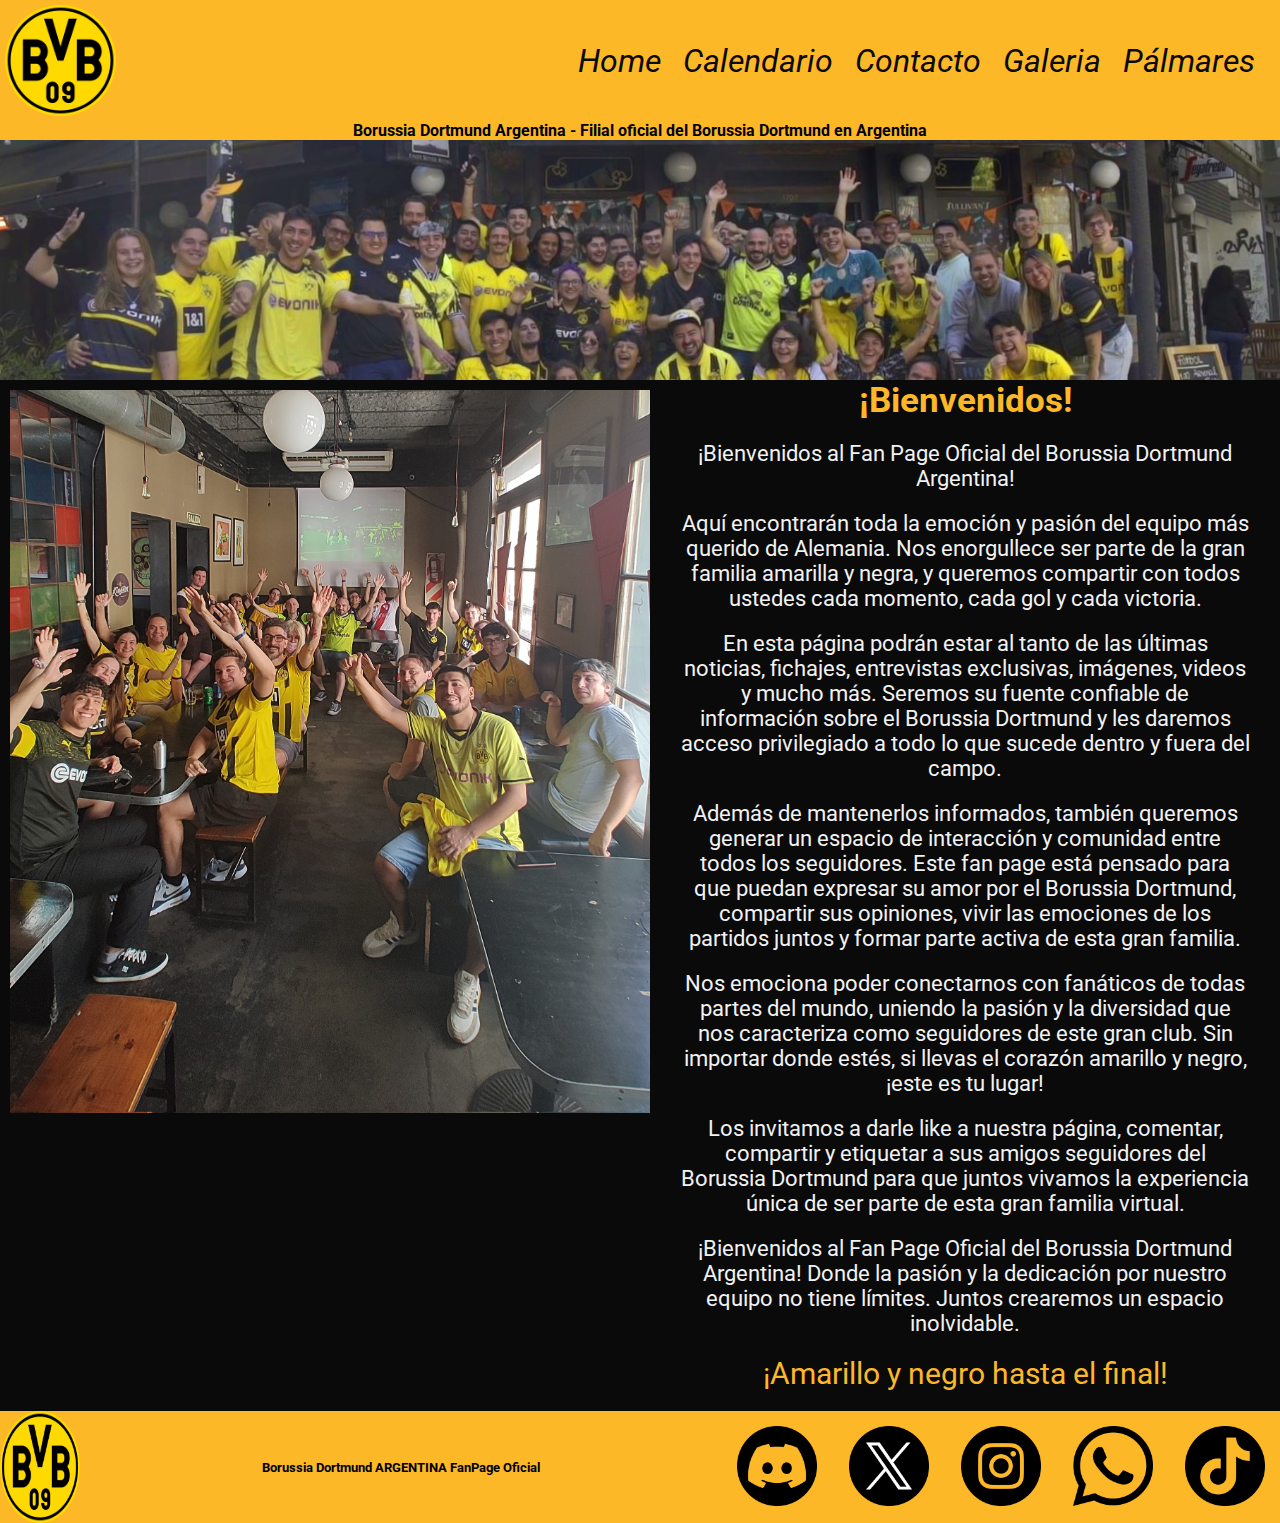
<file: index.html>
<!DOCTYPE html>
<html lang="en">
<head>
    <meta charset="UTF-8">
    <meta name="viewport" content="width=device-width, initial-scale=1.0">
    <meta name="description" content="Explora la pasión por el Borussia Dortmund en Argentina. Descubre el amor por el fútbol alemán y comparte tu entusiasmo con otros fans.
    ¡Vive la emoción del Borussia Dortmund en el corazón de Argentina!">
    <meta name="keywords" content="">
    <title> Home - BvB Argentina </title>
    <link href="https://cdn.jsdelivr.net/npm/bootstrap@5.3.2/dist/css/bootstrap.min.css" rel="stylesheet" integrity="sha384-T3c6CoIi6uLrA9TneNEoa7RxnatzjcDSCmG1MXxSR1GAsXEV/Dwwykc2MPK8M2HN" crossorigin="anonymous">
    <link rel="shortcut icon" href="./images/dortmund.arg.logo.jpg" type="image/x-icon">
    <link rel="stylesheet" href="./css/estilos.css">
</head>
<body>

  
    <header>
       <div class="header1">
        <!--logo-->
            <img src="./images/logo.png" alt="Dortmund Logo" class="box-model">

       <!-- menú de navegación-->
                <nav>
                    <li>
                        <ul> <a class="headerlink" href="./index.html"> Home</a></ul>
                        <ul> <a class="headerlink" href="./pages/calendario.html"> Calendario </a></ul>
                        <ul> <a class="headerlink" href="./pages/contacto.html"> Contacto </a></ul>
                        <ul> <a class="headerlink" href="./pages/galeria.html"> Galeria </a></ul>
                        <ul> <a class="headerlink" href="./pages/palmares.html"> Pálmares </a></ul>
                    </li>
                </nav>
        </div>
        <div class="header2">
            <p class="titulo2"> Borussia Dortmund Argentina - Filial oficial del Borussia Dortmund en Argentina </p>
        </div>
    </header>

    <!-- cuerpo principal-->
    <main> 
       <section class="banner">
            <!-- <h1>Borrusia Dortmund Argentina</h1>
            <h2> Filial oficial del Borussia Dortmund en Argentina </h2> -->
        
       </section>
            <div class="perfil">
                <section>
                    <h3> ¡Bienvenidos! </h3>

            <div class="bienvenida">
                
                <p>¡Bienvenidos al Fan Page Oficial del Borussia Dortmund Argentina! </p>

                <p>Aquí encontrarán toda la emoción y pasión del equipo más querido de Alemania. Nos enorgullece ser parte de la gran familia amarilla y negra, y queremos compartir con todos ustedes cada momento, cada gol y cada victoria.</p>

                <p>En esta página podrán estar al tanto de las últimas noticias, fichajes, entrevistas exclusivas, imágenes, videos y mucho más. Seremos su fuente confiable de información sobre el Borussia Dortmund y les daremos acceso privilegiado a todo lo que sucede dentro y fuera del campo.</p>

                <p>Además de mantenerlos informados, también queremos generar un espacio de interacción y comunidad entre todos los seguidores. Este fan page está pensado para que puedan expresar su amor por el Borussia Dortmund, compartir sus opiniones, vivir las emociones de los partidos juntos y formar parte activa de esta gran familia.</p>

                <p>Nos emociona poder conectarnos con fanáticos de todas partes del mundo, uniendo la pasión y la diversidad que nos caracteriza como seguidores de este gran club. Sin importar donde estés, si llevas el corazón amarillo y negro, ¡este es tu lugar!</p>

                <p>Los invitamos a darle like a nuestra página, comentar, compartir y etiquetar a sus amigos seguidores del Borussia Dortmund para que juntos vivamos la experiencia única de ser parte de esta gran familia virtual.</p>

                <p>¡Bienvenidos al Fan Page Oficial del Borussia Dortmund Argentina! Donde la pasión y la dedicación por nuestro equipo no tiene límites. Juntos crearemos un espacio inolvidable.</p>

                <p class="boru">¡Amarillo y negro hasta el final!</p>
               
            </div>
        </section>
        
        <section class="snosotros">
            <div class="nosotros">
                    <img src="./images/gente.jpg" alt="juntada dortmund">
            </div>
        </section>
    </div>
    </main>
        
    

    <!-- pie de página-->
    <footer> 
        <img class="footerlogo" src="./images/logo.png" alt="Dortmund  logo">
            <p class="copy"> <strong>Borussia Dortmund ARGENTINA FanPage Oficial</strong></p>
                 <div class="redess">
                    <a href="https://discord.com/invite/ZznSMdvS2J"> <img class="redes" src="./images/discord.png" alt="discord"></a>
                    <a href="https://twitter.com/BVBDortmund_Arg"> <img class="redes" src="./images/twitter.png" alt="twitter"></a>
                    <a href="https://www.instagram.com/dortmundargentina/"> <img class="redes" src="./images/instagram.png" alt=" instagram"></a>
                    <a href="https://web.whatsapp.com/"> <img class="redes" src="./images/whatsapp.png" alt="whatsapp"></a>
                    <a href="https://www.tiktok.com/@bvb?lang=es"> <img class="redes" src="./images/tiktok.png" alt="tiktok"></a>
                </div>
    </footer>
    <script src="https://cdn.jsdelivr.net/npm/bootstrap@5.3.2/dist/js/bootstrap.bundle.min.js" integrity="sha384-C6RzsynM9kWDrMNeT87bh95OGNyZPhcTNXj1NW7RuBCsyN/o0jlpcV8Qyq46cDfL" crossorigin="anonymous"></script>
</body>
</html>
</file>
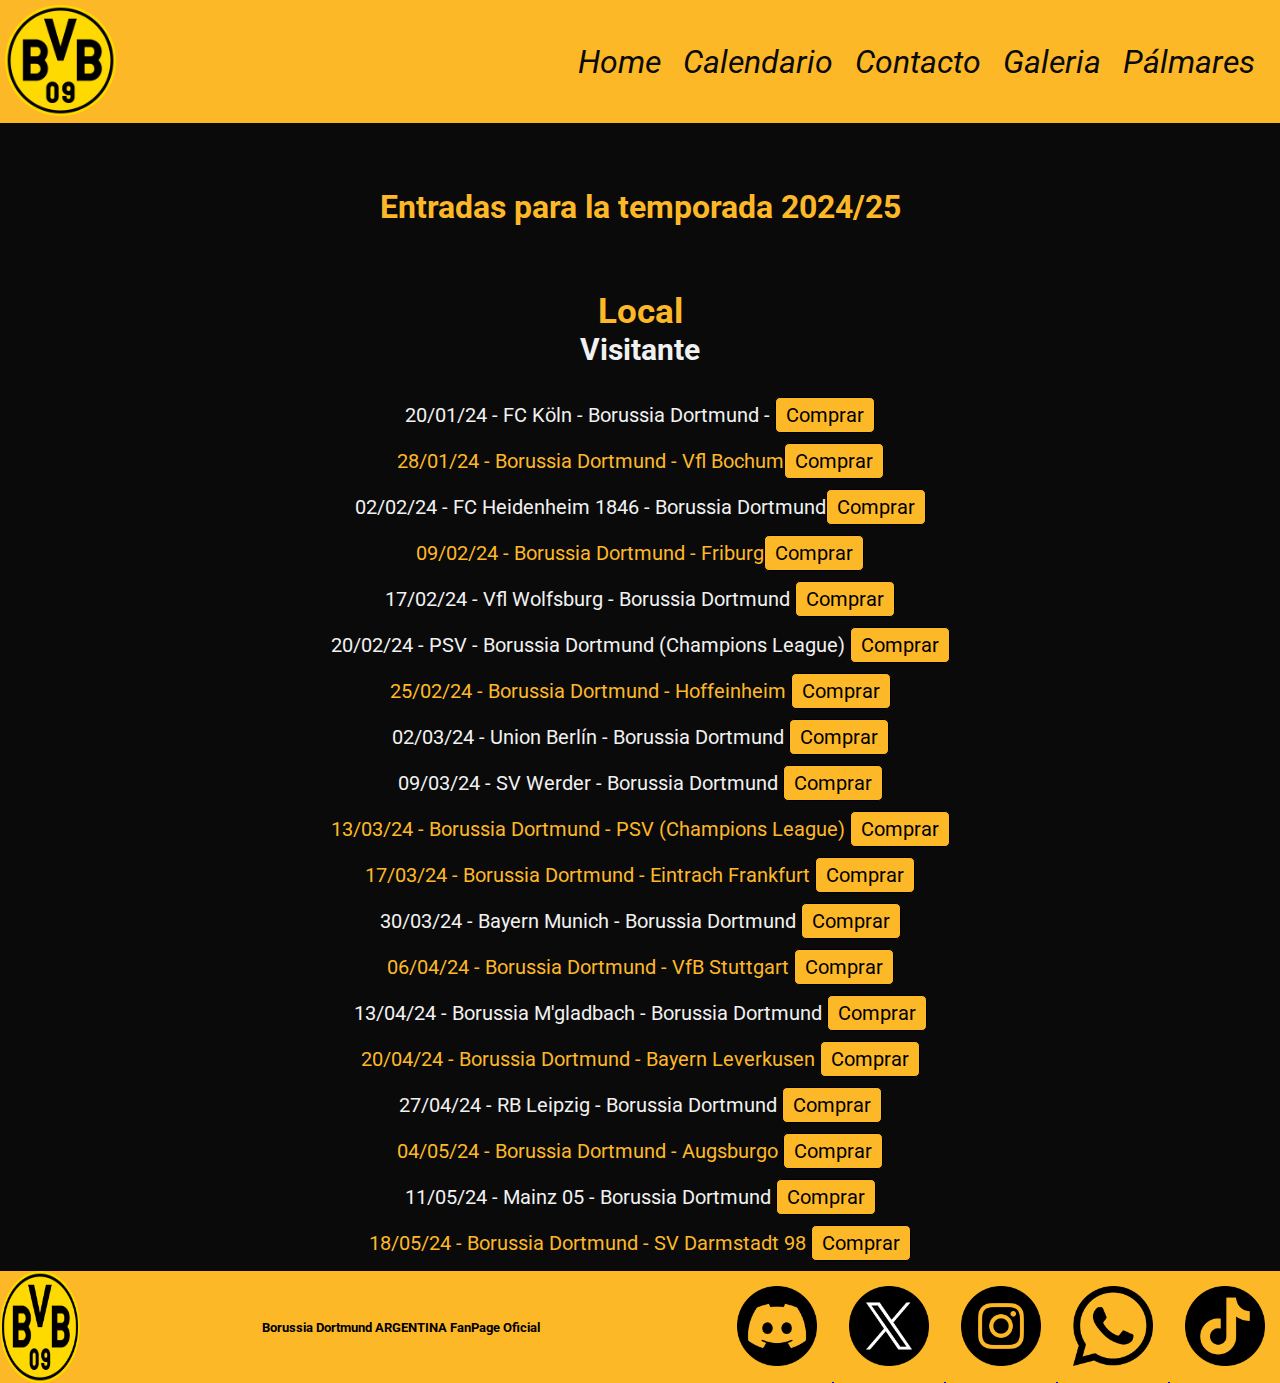
<file: pages/calendario.html>
<!DOCTYPE html>
<html lang="en">
<head>
    <meta charset="UTF-8">
    <meta name="viewport" content="width=s, initial-scale=1.0">
    <meta name="description" content="Entradas correspondientes a los partidos oficiales de la temporada 2023/24 del Borussia Dortmund.">
    <meta name="keywords" content="borussia, dortmund, argentina, alemania, entradas, partidos, clasicos, cancha, local, visitante">
    <title> Calendario - BvB Argentina </title>
    <link href="https://cdn.jsdelivr.net/npm/bootstrap@5.3.2/dist/css/bootstrap.min.css" rel="stylesheet" integrity="sha384-T3c6CoIi6uLrA9TneNEoa7RxnatzjcDSCmG1MXxSR1GAsXEV/Dwwykc2MPK8M2HN" crossorigin="anonymous">
    <link rel="shortcut icon" href="../images/dortmund.arg.logo.jpg" type="image/x-icon">
    <link rel="stylesheet" href="../css/estilos.css">
</head>
<body>
    <header>
        <div class="header1">
            <a href="../index.html"><img src="../images/logo.png" alt=""></a>
        <nav>
             <ul> <a class="headerlink" href="../index.html"> Home </a></ul>
             <ul> <a class="headerlink" href="./calendario.html"> Calendario </a></ul>
             <ul> <a class="headerlink" href="./contacto.html"> Contacto </a></ul>
             <ul> <a class="headerlink" href="./galeria.html"> Galeria </a></ul>
             <ul> <a class="headerlink" href="./palmares.html"> Pálmares </a></ul>
        </nav>
        </div>
    </header>
    <main>
        <section>
            <div>
                <h1 class="secun"> Entradas para la temporada 2024/25 </h1>
            </div>
            <div>
                <h3 class="local1"> Local</h3>
                <h3 class="visitante"> Visitante </h3>
            </div>
        </section>
        
        <div>
            <ul class="entradas">
            <!-- Lista de 10 elementos con el botón "Comprar" -->
                <li>20/01/24 - FC Köln - Borussia Dortmund - <div><a href="#"> Comprar</a></div></li>
                <li class="locales">28/01/24 - Borussia Dortmund - Vfl Bochum<div><a href="#"> Comprar</a></div></li>
                <li>02/02/24 - FC Heidenheim 1846 - Borussia Dortmund<div><a href="#"> Comprar</a></div></li>
                <li class="locales">09/02/24 - Borussia Dortmund - Friburg<div><a href="#"> Comprar</a></div></li>
                <li>17/02/24 - Vfl Wolfsburg - Borussia Dortmund <div><a href="#"> Comprar</a></div></li>
                <li>20/02/24 - PSV - Borussia Dortmund (Champions League) <div><a href="#"> Comprar</a></div></li>
                <li class="locales">25/02/24 - Borussia Dortmund - Hoffeinheim <div><a href="#"> Comprar</a></div></li>
                <li>02/03/24 - Union Berlín - Borussia Dortmund <div><a href="#"> Comprar</a></div></li>
                <li>09/03/24 - SV Werder - Borussia Dortmund <div><a href="#"> Comprar</a></div></li>
                <li class="locales">13/03/24 - Borussia Dortmund - PSV (Champions League) <div><a href="#"> Comprar</a></div></li>
                <li class="locales">17/03/24 - Borussia Dortmund - Eintrach Frankfurt <div><a href="#"> Comprar</a></div></li>
                <li>30/03/24 - Bayern Munich - Borussia Dortmund <div><a href="#"> Comprar</a></div></li>
                <li class="locales">06/04/24 - Borussia Dortmund - VfB Stuttgart <div><a href="#"> Comprar</a></div></li>
                <li>13/04/24 - Borussia M'gladbach - Borussia Dortmund <div><a href="#"> Comprar</a></div></li>
                <li class="locales">20/04/24 - Borussia Dortmund - Bayern Leverkusen <div><a href="#"> Comprar</a></div></li>   
                <li>27/04/24 - RB Leipzig - Borussia Dortmund <div><a href="#"> Comprar </a></div></li>
                <li class="locales">04/05/24 - Borussia Dortmund - Augsburgo <div><a href="#"> Comprar </a></div></li>
                <li>11/05/24 - Mainz 05 - Borussia Dortmund <div><a href="#"> Comprar </a></div></li>
                <li class="locales">18/05/24 - Borussia Dortmund - SV Darmstadt 98 <div><a href="#"> Comprar </a></div></li>
            
            
            </ul>
        </div>
    </main>
    <footer>
            <img class="footerlogo" src="../images/logo.png" alt="dortmund logo">
                <p class="copy"> <strong>Borussia Dortmund ARGENTINA FanPage Oficial</strong> </p>
                    <div class="redess">
                        <a href="https://discord.com/invite/ZznSMdvS2J"><img class="redes" src="../images/discord.png" alt="discord"> </a>
                        <a href="https://twitter.com/BVBDortmund_Arg"><img class="redes" src="../images/twitter.png" alt="twitter"> </a>
                        <a href="https://www.instagram.com/dortmundargentina/"><img class="redes" src="../images/instagram.png" alt="instagram"> </a>
                        <a href="https://web.whatsapp.com/"><img class="redes" src="../images/whatsapp.png" alt="whatsapp"> </a>
                        <a href="https://www.tiktok.com/@bvb?lang=es"><img class="redes" src="../images/tiktok.png" alt="tiktok"> </a>
                    </div>
        </footer>
    <script src="https://cdn.jsdelivr.net/npm/bootstrap@5.3.2/dist/js/bootstrap.bundle.min.js" integrity="sha384-C6RzsynM9kWDrMNeT87bh95OGNyZPhcTNXj1NW7RuBCsyN/o0jlpcV8Qyq46cDfL" crossorigin="anonymous"></script>
</body>
</html>
</file>
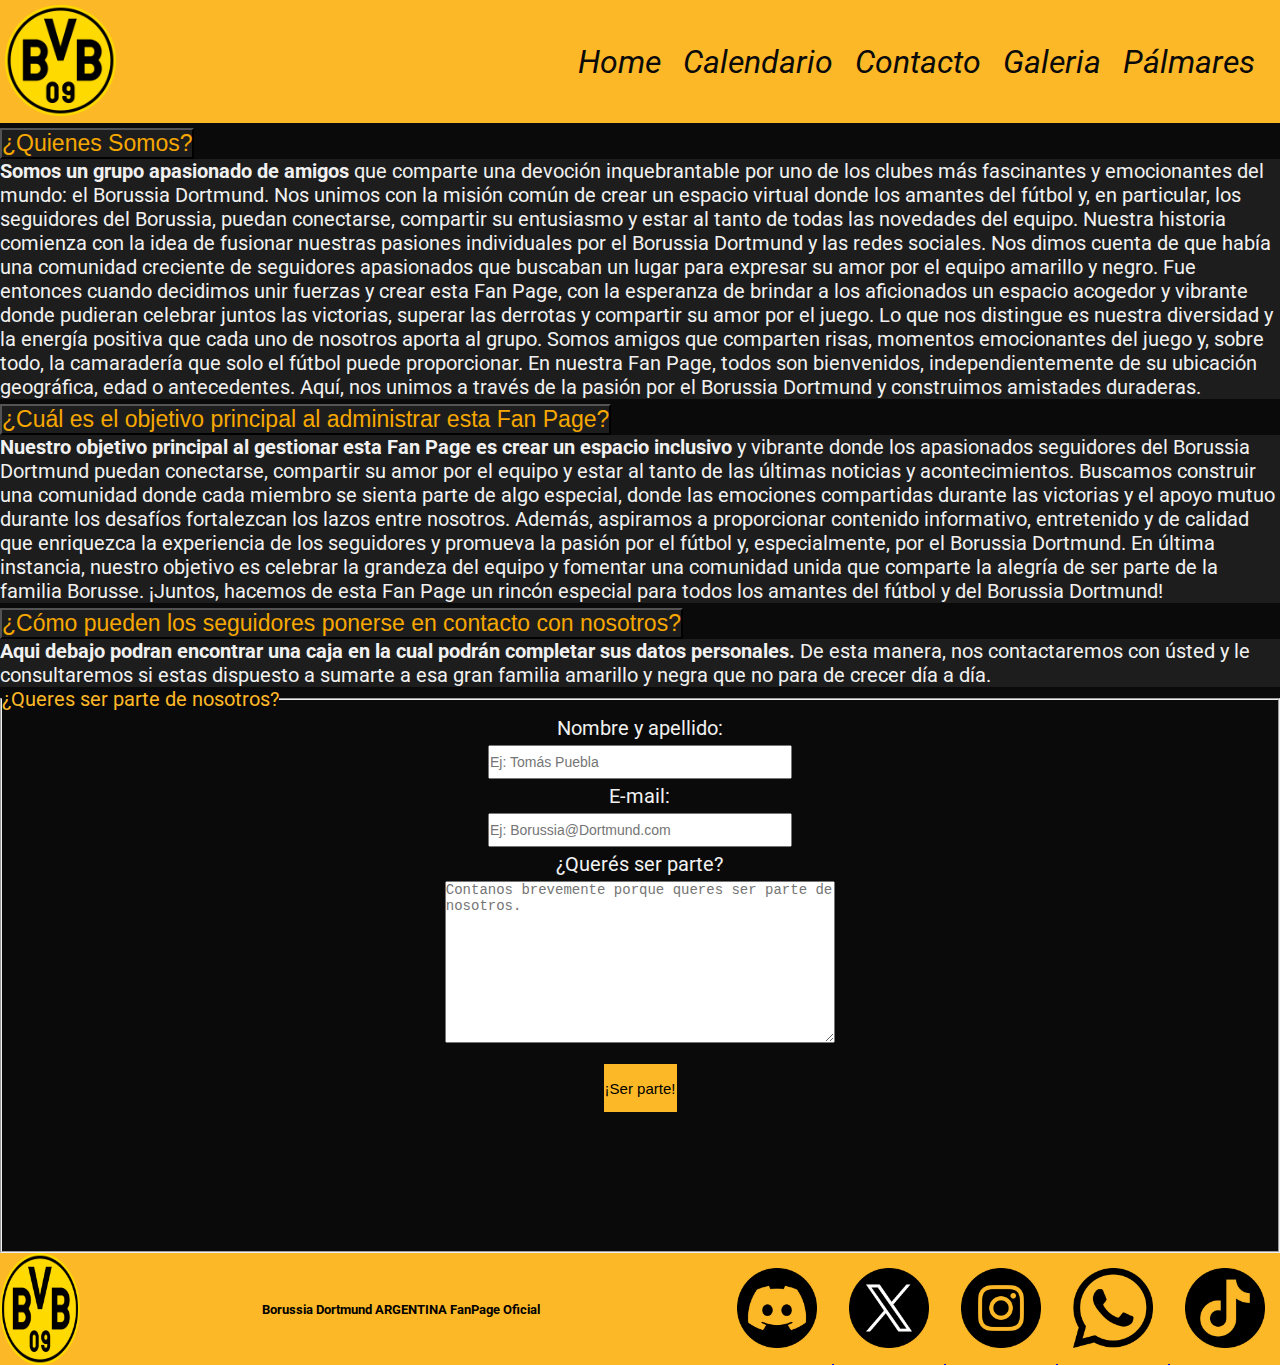
<file: pages/contacto.html>
<!DOCTYPE html>
<html lang="en">
<head>
    <meta charset="UTF-8">
    <meta name="viewport" content="width=device-width, initial-scale=1.0">
    <meta name="description" content="Te invitamos a formar parte de nuestra comunidad, esta familia no para de crecer dia a dia, sumate a nosotros!">
    <meta name="keywords" content="borussia, dortmund, argentina, alemania, nosotros, contacto, contactanos, comunidad, diversidad, integracion">
    <title> Contacto - BvB Argentina </title>
    <link href="https://cdn.jsdelivr.net/npm/bootstrap@5.3.2/dist/css/bootstrap.min.css" rel="stylesheet" integrity="sha384-T3c6CoIi6uLrA9TneNEoa7RxnatzjcDSCmG1MXxSR1GAsXEV/Dwwykc2MPK8M2HN" crossorigin="anonymous">
    <link rel="shortcut icon" href="../images/dortmund.arg.logo.jpg" type="image/x-icon">
    <link rel="stylesheet" href="../css/estilos.css">
</head>
<body>
    <header>
        <div class="header1">
            <a href="../index.html"><img src="../images/logo.png" alt=""></a>
              <nav>
                <ul> <a class="headerlink" href="../index.html"> Home </a></ul>
                <ul> <a class="headerlink" href="./calendario.html"> Calendario </a></ul>
                <ul> <a class="headerlink" href="./contacto.html"> Contacto </a></ul>
                <ul> <a class="headerlink" href="./galeria.html"> Galeria </a></ul>
                <ul> <a class="headerlink" href="./palmares.html"> Pálmares </a></ul>
            </nav>
        </div>
    </header>
        <main>
        <div class="accordion" id="accordionPanelsStayOpenExample">
            <div class="accordion-item">
              <h2 class="accordion-header">
                <button class="accordion-button" type="button" data-bs-toggle="collapse" data-bs-target="#panelsStayOpen-collapseOne" aria-expanded="true" aria-controls="panelsStayOpen-collapseOne">
                  ¿Quienes Somos?
                </button>
              </h2>
              <div id="panelsStayOpen-collapseOne" class="accordion-collapse collapse show">
                <div class="accordion-body">
                    <p><strong>Somos un grupo apasionado de amigos </strong> que comparte una devoción inquebrantable por uno de los clubes más fascinantes y emocionantes del mundo: el Borussia Dortmund. Nos unimos con la misión común de crear un espacio virtual donde los amantes del fútbol y, en particular, los seguidores del Borussia, puedan conectarse, compartir su entusiasmo y estar al tanto de todas las novedades del equipo.

                    Nuestra historia comienza con la idea de fusionar nuestras pasiones individuales por el Borussia Dortmund y las redes sociales. Nos dimos cuenta de que había una comunidad creciente de seguidores apasionados que buscaban un lugar para expresar su amor por el equipo amarillo y negro. Fue entonces cuando decidimos unir fuerzas y crear esta Fan Page, con la esperanza de brindar a los aficionados un espacio acogedor y vibrante donde pudieran celebrar juntos las victorias, superar las derrotas y compartir su amor por el juego.
                    
                    Lo que nos distingue es nuestra diversidad y la energía positiva que cada uno de nosotros aporta al grupo. Somos amigos que comparten risas, momentos emocionantes del juego y, sobre todo, la camaradería que solo el fútbol puede proporcionar. En nuestra Fan Page, todos son bienvenidos, independientemente de su ubicación geográfica, edad o antecedentes. Aquí, nos unimos a través de la pasión por el Borussia Dortmund y construimos amistades duraderas.</p>
                </div>
              </div>
            </div>
            <div class="accordion-item">
              <h2 class="accordion-header">
                <button class="accordion-button collapsed" type="button" data-bs-toggle="collapse" data-bs-target="#panelsStayOpen-collapseTwo" aria-expanded="false" aria-controls="panelsStayOpen-collapseTwo">
                    ¿Cuál es el objetivo principal al administrar esta Fan Page?
                </button>
              </h2>
              <div id="panelsStayOpen-collapseTwo" class="accordion-collapse collapse">
                <div class="accordion-body">
                    <strong>Nuestro objetivo principal al gestionar esta Fan Page es crear un espacio inclusivo </strong> y vibrante donde los apasionados seguidores del Borussia Dortmund puedan conectarse, compartir su amor por el equipo y estar al tanto de las últimas noticias y acontecimientos. Buscamos construir una comunidad donde cada miembro se sienta parte de algo especial, donde las emociones compartidas durante las victorias y el apoyo mutuo durante los desafíos fortalezcan los lazos entre nosotros. Además, aspiramos a proporcionar contenido informativo, entretenido y de calidad que enriquezca la experiencia de los seguidores y promueva la pasión por el fútbol y, especialmente, por el Borussia Dortmund. En última instancia, nuestro objetivo es celebrar la grandeza del equipo y fomentar una comunidad unida que comparte la alegría de ser parte de la familia Borusse. ¡Juntos, hacemos de esta Fan Page un rincón especial para todos los amantes del fútbol y del Borussia Dortmund!
                </div>
              </div>
            </div>
            <div class="accordion-item">
              <h2 class="accordion-header">
                <button class="accordion-button collapsed" type="button" data-bs-toggle="collapse" data-bs-target="#panelsStayOpen-collapseThree" aria-expanded="false" aria-controls="panelsStayOpen-collapseThree">
                    ¿Cómo pueden los seguidores ponerse en contacto con nosotros?
                </button>
              </h2>
              <div id="panelsStayOpen-collapseThree" class="accordion-collapse collapse">
                <div class="accordion-body">
                  <strong>Aqui debajo podran encontrar una caja en la cual podrán completar sus datos personales.</strong> De esta manera, nos contactaremos con ústed y le consultaremos si estas dispuesto a sumarte a esa gran familia amarillo y negra que no para de crecer día a día.
                </div>
              </div>
            </div>
          </div>
        </main>
            <section>
                    <fieldset>  
                     <legend class="legend2">¿Queres ser parte de nosotros?</legend>
                        <form>
                          <div class="formulario">
                            <label class="legend" for="nombre"> Nombre y apellido:</label>
                            <input type="text" name="" id="nombre" placeholder="Ej: Tomás Puebla">
                          </div>
                          <div class="formulario">
                            <label class="legend" for="mail">E-mail:</label>
                            <input type="email" name="" id="mail" placeholder="Ej: Borussia@Dortmund.com">
                          </div>
                          <div class="formulario">
                            <label class="legend" for="mensaje"> ¿Querés ser parte?</label>
                            <textarea name="" id="mensaje" cols="56" rows="10" placeholder="Contanos brevemente porque queres ser parte de nosotros."></textarea>
                          </div>
                          <div class="boton">
                            <button type="submit">¡Ser parte!</button>
                          </div>
                        </form>
                    </fieldset>
              </section>
        <footer>
            <img class="footerlogo" src="../images/logo.png" alt="dortmund logo">
              <p class="copy"> <strong>Borussia Dortmund ARGENTINA FanPage Oficial</strong> </p>
                  <div class="redess">
                    <a href="https://discord.com/invite/ZznSMdvS2J"><img class="redes" src="../images/discord.png" alt="discord"> </a>
                    <a href="https://twitter.com/BVBDortmund_Arg"><img class="redes" src="../images/twitter.png" alt="twitter"> </a>
                    <a href="https://www.instagram.com/dortmundargentina/"><img class="redes" src="../images/instagram.png" alt="instagram"> </a>
                    <a href="https://web.whatsapp.com/"><img class="redes" src="../images/whatsapp.png" alt="whatsapp"> </a>
                    <a href="https://www.tiktok.com/@bvb?lang=es"><img class="redes" src="../images/tiktok.png" alt="tiktok"> </a>
                  </div>
        </footer>
        <script src="https://cdn.jsdelivr.net/npm/bootstrap@5.3.2/dist/js/bootstrap.bundle.min.js" integrity="sha384-C6RzsynM9kWDrMNeT87bh95OGNyZPhcTNXj1NW7RuBCsyN/o0jlpcV8Qyq46cDfL" crossorigin="anonymous"></script>
</body>
</html>
</file>
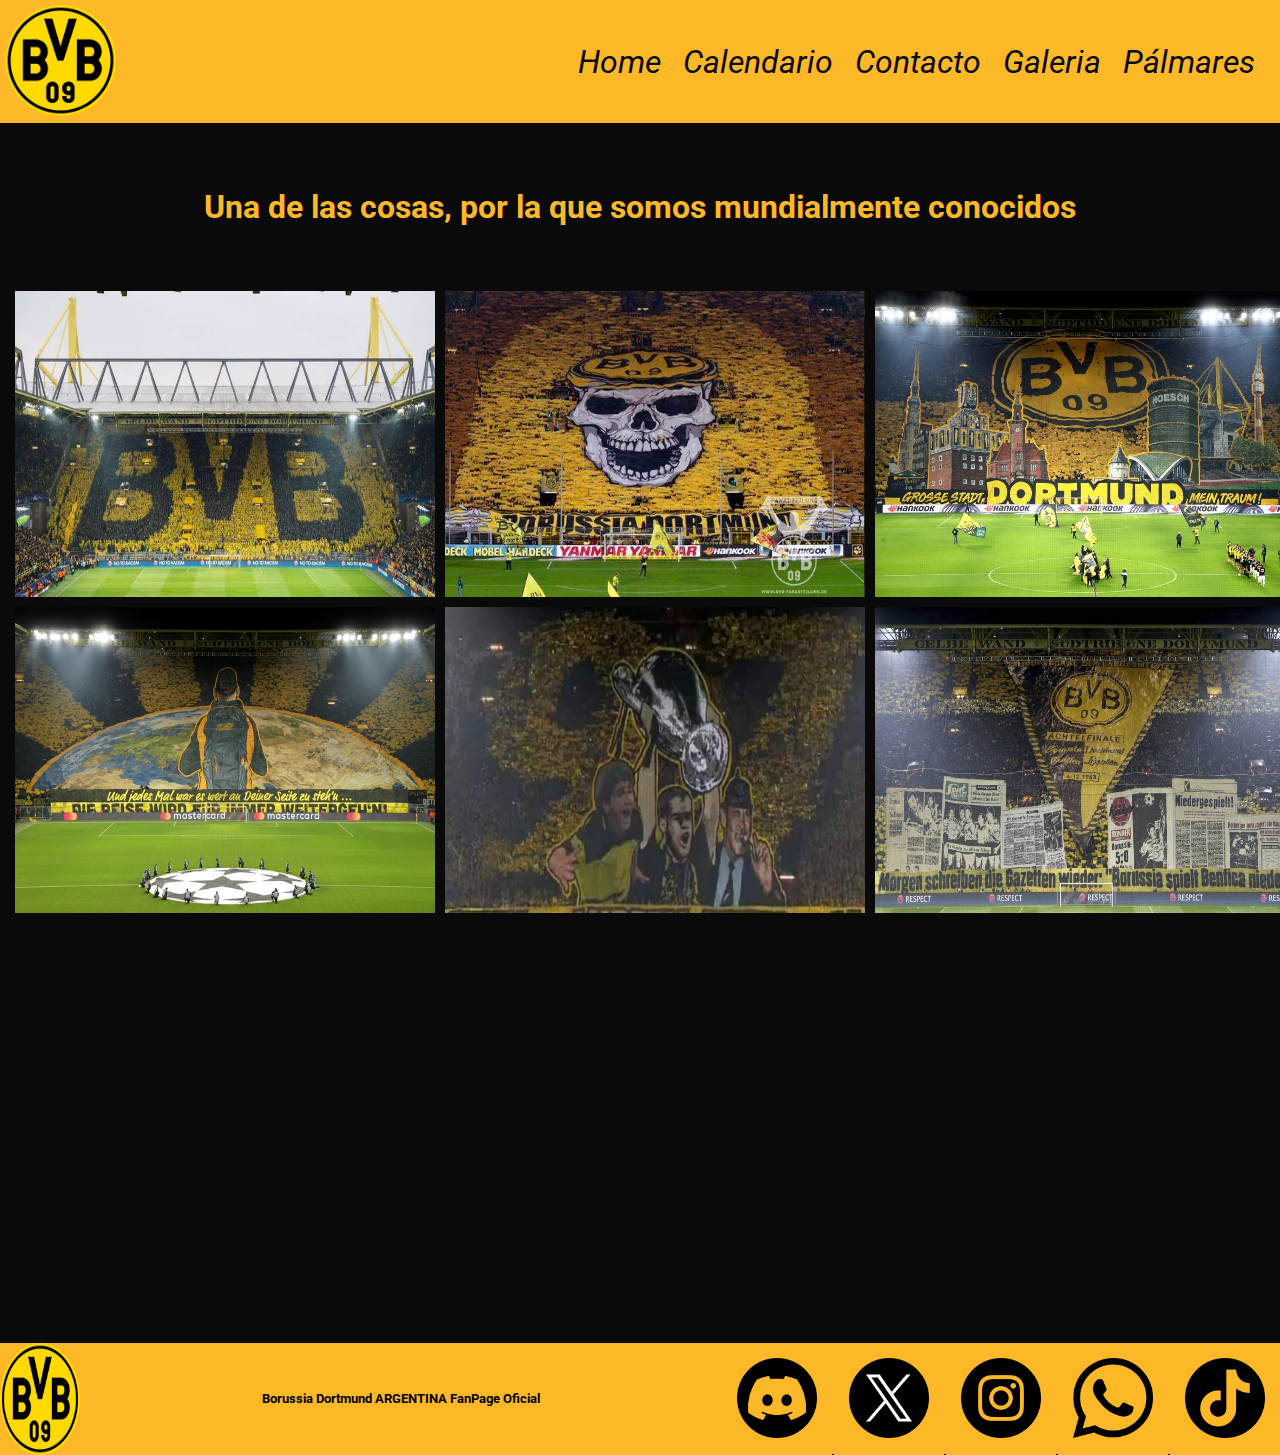
<file: pages/galeria.html>
<!DOCTYPE html>
<html lang="en">
<head>
    <meta charset="UTF-8">
    <meta name="viewport" content="width=device-width, initial-scale=1.0">
    <meta name="description" content="Fotos y videos de los mejores mosaicos realizados por los fans correspondientes al Borrusia Dortmund.">
    <meta name="keywords" content="borussia, dortmund, fotos, videos, mosaicos, recibimiento, argentina, alemania, hinchada, telones">
    <title> Galeria - BvB Argentina </title>
    <link href="https://cdn.jsdelivr.net/npm/bootstrap@5.3.2/dist/css/bootstrap.min.css" rel="stylesheet" integrity="sha384-T3c6CoIi6uLrA9TneNEoa7RxnatzjcDSCmG1MXxSR1GAsXEV/Dwwykc2MPK8M2HN" crossorigin="anonymous">
    <link rel="shortcut icon" href="../images/dortmund.arg.logo.jpg" type="image/x-icon">
    <link rel="stylesheet" href="../css/estilos.css">
</head>
<body>
    <header>
        <div class="header1">
            <a href="../index.html"><img src="../images/logo.png" alt=""></a>
            <nav>
                <ul> <a class="headerlink" href="../index.html"> Home </a></ul>
                <ul> <a class="headerlink" href="./calendario.html"> Calendario </a></ul>
                <ul> <a class="headerlink" href="./contacto.html"> Contacto </a></ul>
                <ul> <a class="headerlink" href="./galeria.html"> Galeria </a></ul>
                <ul> <a class="headerlink" href="./palmares.html"> Pálmares </a></ul>
           </nav>
        </div>
    </header>
            <section>
                <h1 class="secun">Una de las cosas, por la que somos mundialmente conocidos</h1>
            </section>
            <section class="padre">
                <div class="uno">
                    <img src="../images/mosaico.1.jpg" alt="mosaico bvb">
                </div>
                <div class="dos">
                    <img src="../images/mosaico.2.png" alt="mosaico calavera">
                </div>
                <div class="tres">
                    <img src="../images/hinchada.mosaico.jpg" alt=" mosaico edificios">
                </div>
                <div class="cuatro">
                    <img src="../images/hinchada.mosaico.2.jpg" alt="mosaico mundo">
                </div>
                <div>
                    <img src="../images/mosaico.3.jpg" alt="mosaico champions">
                </div>
                <div>
                    <img src="../images/mosaico.5.jpg" alt="mosaico noticias">
                </div>
            </section>
            <section>
                <div class="video">
                    <iframe class="video2" src="https://www.youtube.com/embed/SXqW1Q38BWI?si=I96ZaUKLWFYD9ply" title="YouTube video player" frameborder="0" allow="accelerometer; autoplay; clipboard-write; encrypted-media; gyroscope; picture-in-picture; web-share" allowfullscreen></iframe>
                
                    <iframe class="video2" src="https://www.youtube.com/embed/959Oa_70WwY?si=EfUmPGuXLvUG-rhy" title="YouTube video player" frameborder="0" allow="accelerometer; autoplay; clipboard-write; encrypted-media; gyroscope; picture-in-picture; web-share" allowfullscreen></iframe>
                </div>
            </section>
    <footer>
        <img class="footerlogo" src="../images/logo.png" alt="dortmund logo">
            <p class="copy"> <strong>Borussia Dortmund ARGENTINA FanPage Oficial</strong> </p>
                <div class="redess">
                    <a href="https://discord.com/invite/ZznSMdvS2J"><img class="redes" src="../images/discord.png" alt="discord"> </a>
                    <a href="https://twitter.com/BVBDortmund_Arg"><img class="redes" src="../images/twitter.png" alt="twitter"> </a>
                    <a href="https://www.instagram.com/dortmundargentina/"><img class="redes" src="../images/instagram.png" alt="instagram"> </a>
                    <a href="https://web.whatsapp.com/"><img class="redes" src="../images/whatsapp.png" alt="whatsapp"> </a>
                    <a href="https://www.tiktok.com/@bvb?lang=es"><img class="redes" src="../images/tiktok.png" alt="tiktok"> </a>
                </div>
    </footer>
    <script src="https://cdn.jsdelivr.net/npm/bootstrap@5.3.2/dist/js/bootstrap.bundle.min.js" integrity="sha384-C6RzsynM9kWDrMNeT87bh95OGNyZPhcTNXj1NW7RuBCsyN/o0jlpcV8Qyq46cDfL" crossorigin="anonymous"></script>
</body>
</html>
</file>
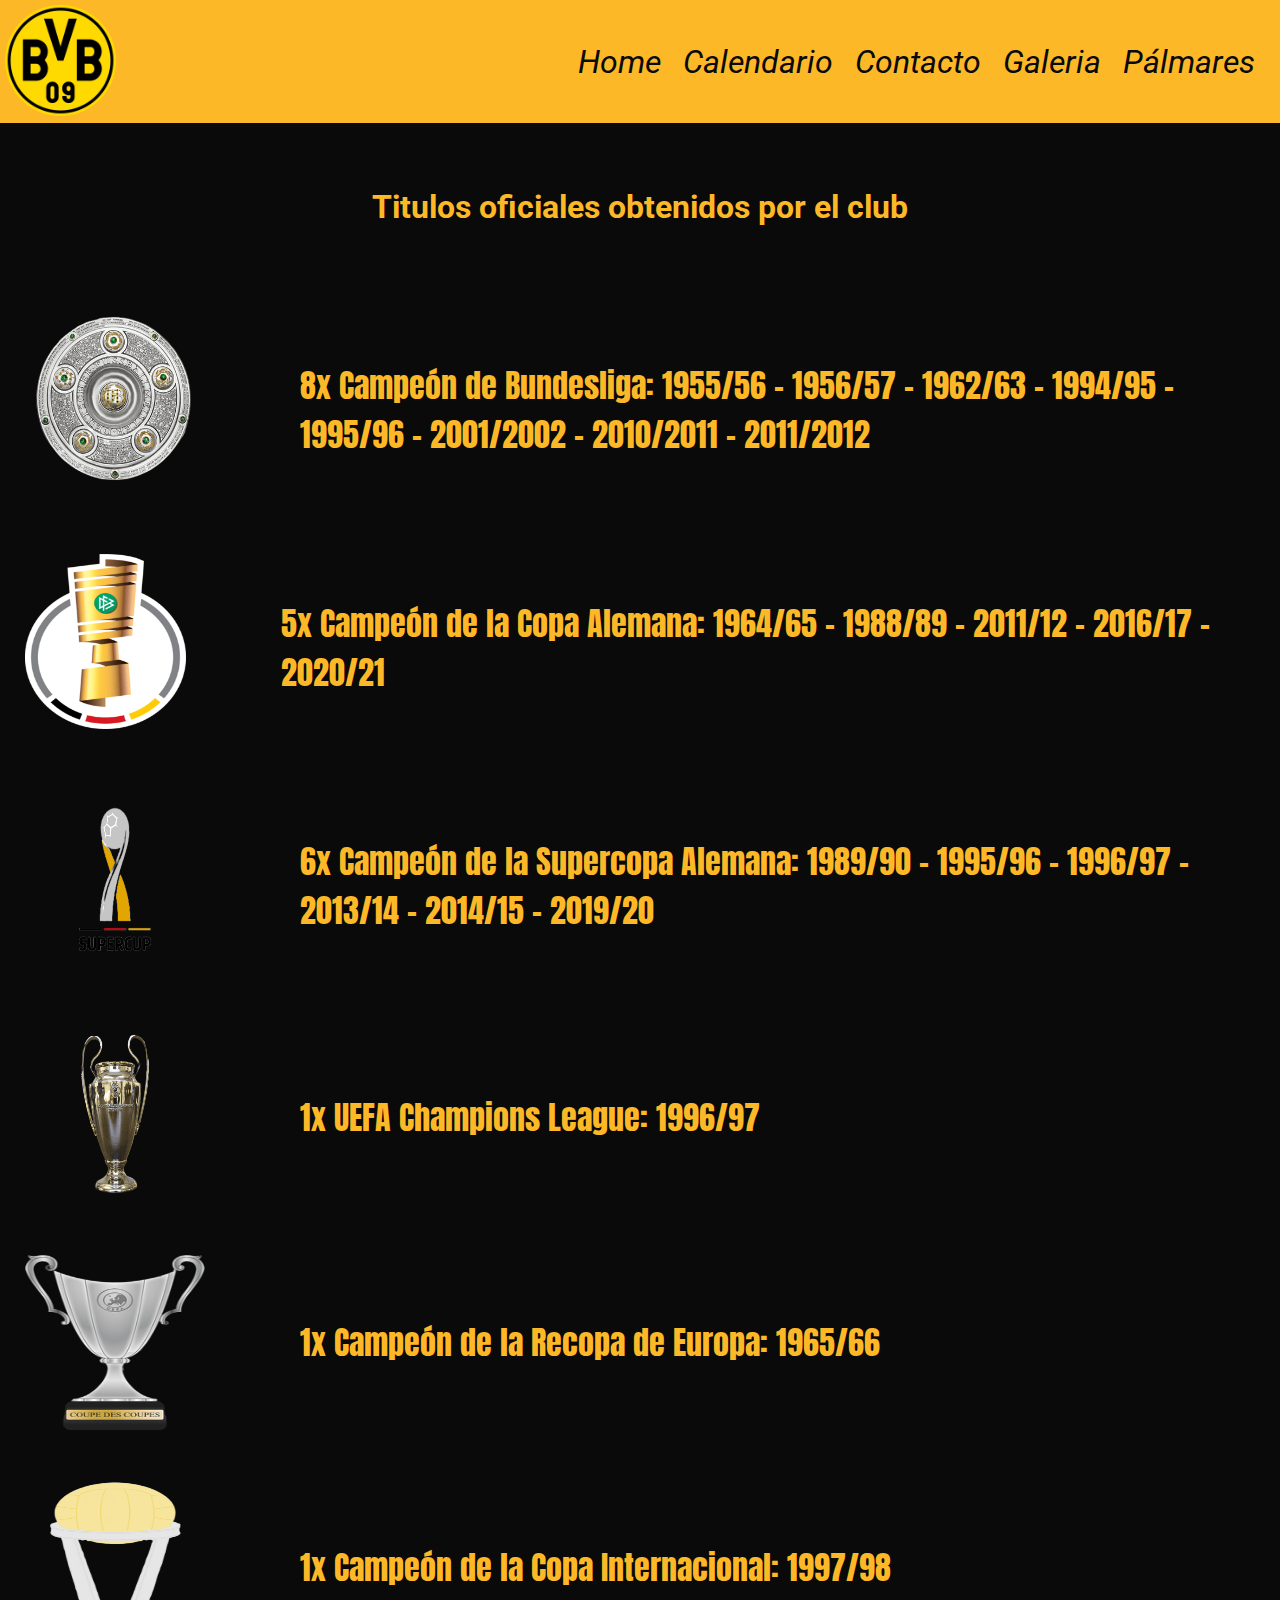
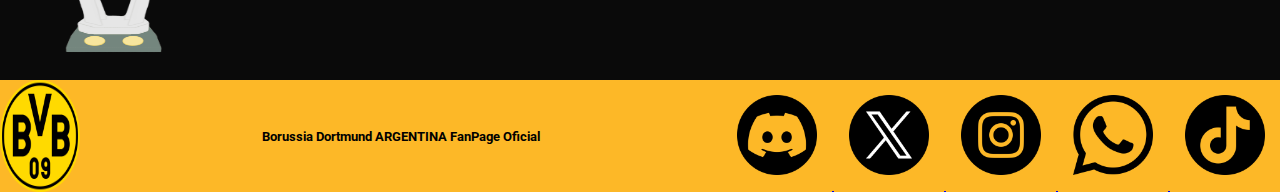
<file: pages/palmares.html>
<!DOCTYPE html>
<html lang="en">
<head>
    <meta charset="UTF-8">
    <meta name="viewport" content="width=device-width, initial-scale=1.0">
    <meta name="description" content="Pálmares oficial del Borrusia Dortmund. Todos los titulos oficiales obtenidos y sus respectivos años de obtencion.">
    <meta name="keywords" content="borussia, dortmund, palmares, historia, alemania, argentina, ligas, trofeos, titulos, campeonatos, copas">
    <title> Pálmares - BvB Argentina </title>
    <link href="https://cdn.jsdelivr.net/npm/bootstrap@5.3.2/dist/css/bootstrap.min.css" rel="stylesheet" integrity="sha384-T3c6CoIi6uLrA9TneNEoa7RxnatzjcDSCmG1MXxSR1GAsXEV/Dwwykc2MPK8M2HN" crossorigin="anonymous">
    <link rel="shortcut icon" href="../images/dortmund.arg.logo.jpg" type="image/x-icon">
    <link rel="stylesheet" href="../css/estilos.css">
</head>
<body>
    <header>
        <div class="header1">
        <a href="../index.html"><img src="../images/logo.png" alt=""></a>
            <nav>
                <ul> <a class="headerlink" href="../index.html"> Home </a></ul>
                <ul> <a class="headerlink" href="./calendario.html"> Calendario </a></ul>
                <ul> <a class="headerlink" href="./contacto.html"> Contacto </a></ul>
                <ul> <a class="headerlink" href="./galeria.html"> Galeria </a></ul>
                <ul> <a class="headerlink" href="./palmares.html"> Pálmares </a></ul>
            </nav>
        </div>
    </header>

        <section>
            <h1 class="secun">Titulos oficiales obtenidos por el club</h1>
        </section>

        <section class="palmares">
            <div>
                <img src="../images/png/BundesligaSinFondo.png" alt="Bundesliga">
                <p class="ligas">8x Campeón de Bundesliga: 1955/56 - 1956/57 - 1962/63 - 1994/95 - 1995/96 - 2001/2002 - 2010/2011 - 2011/2012</p>
            </div>
            <div>
                <img src="../images/png/dfb.pokalpng.png" alt="Pokal">
                <p class="ligas">5x Campeón de la Copa Alemana: 1964/65 - 1988/89 - 2011/12 - 2016/17 - 2020/21</p>
            </div>
            <div>   
                <img src="../images/png/supercopa.alemanapng-transformed.png" alt="Supercopa">
                <p class="ligas">6x Campeón de la Supercopa Alemana: 1989/90 - 1995/96 - 1996/97 - 2013/14 - 2014/15 - 2019/20</p>
            </div>
            <div>
                <img src="../images/png/championspng.png" alt="Champions">
                <p class="ligas">1x UEFA Champions League: 1996/97 </p>
            </div>
            <div>
                <img src="../images/png/copacampeonesuefapng1.png" alt="CopaCampeonesUefa">
                <p class="ligas">1x Campeón de la Recopa de Europa: 1965/66 </p>
            </div>
            <div>
                <img src="../images/png/CopaIntercontinentalpng.png" alt="Intercontinental">
                <p class="ligas">1x Campeón de la Copa Internacional: 1997/98 </p>
            </div>
        </section>



   <footer>
        <img class="footerlogo" src="../images/logo.png" alt="dortmund logo">
            <p class="copy"> <strong>Borussia Dortmund ARGENTINA FanPage Oficial</strong> </p>
                <div class="redess">
                    <a href="https://discord.com/invite/ZznSMdvS2J"><img class="redes" src="../images/discord.png" alt="discord"> </a>
                    <a href="https://twitter.com/BVBDortmund_Arg"><img class="redes" src="../images/twitter.png" alt="twitter"> </a>
                    <a href="https://www.instagram.com/dortmundargentina/"><img class="redes" src="../images/instagram.png" alt="instagram"> </a>
                    <a href="https://web.whatsapp.com/"><img class="redes" src="../images/whatsapp.png" alt="whatsapp"> </a>
                    <a href="https://www.tiktok.com/@bvb?lang=es"><img class="redes" src="../images/tiktok.png" alt="tiktok"> </a>
                </div>
    </footer>
   <script src="https://cdn.jsdelivr.net/npm/bootstrap@5.3.2/dist/js/bootstrap.bundle.min.js" integrity="sha384-C6RzsynM9kWDrMNeT87bh95OGNyZPhcTNXj1NW7RuBCsyN/o0jlpcV8Qyq46cDfL" crossorigin="anonymous"></script>
</body>
</html>
</file>
<file: css/estilos.css>
@charset "UTF-8";
/* Estilos generales */
@import url("https://fonts.googleapis.com/css2?family=Roboto&display=swap");
@import url("https://fonts.googleapis.com/css2?family=Anton&display=swap");
* {
  margin: 0;
  padding: 0;
}

html {
  font-family: "Roboto", sans-serif;
  font-size: 62.5%;
}

body {
  background-color: #0A0A0A;
}

.headerlink {
  transition: transform 0.3s ease-in-out;
  display: inline-block;
  color: #0A0A0A;
  text-decoration: none;
}
.headerlink:hover {
  transform: translateY(-5px);
  box-shadow: 0 8px 16px rgba(0, 0, 0, 0.3);
  background-color: #f7a800;
  border-radius: 14%;
}

header {
  display: flex;
  flex-direction: column;
  background-color: #FDB827;
  position: sticky;
  top: 0%;
  list-style: none;
  z-index: 3; /* Asegura que el encabezado esté sobre el acordeón */
}
header .header1 {
  display: flex;
  justify-content: space-between;
  align-items: center;
  padding: 5px;
}
header .header1 img {
  width: 111px;
}
header .header1 nav ul {
  list-style: none;
  display: inline-block;
  font-style: italic;
  font-size: xx-large;
  margin-right: 20px;
}
header .header1 nav ul li {
  list-style: none;
}
header .header1 nav ul li a {
  transition: transform 0.3s ease-in-out;
  display: inline-block;
  color: #0A0A0A;
}
header .header1 nav ul li a:hover {
  transform: translateY(-5px);
  box-shadow: 0 8px 16px rgba(0, 0, 0, 0.3);
}

.header2 p.titulo2 {
  text-align: center;
  font-size: 16px;
  font-weight: bold;
}

footer {
  background-color: #FDB827;
  display: flex;
  justify-content: space-between;
}
footer img {
  width: 80px;
}
footer .copy {
  display: flex;
  align-items: center;
  font-size: 13px;
}
footer .redess a img.redes {
  padding: 15px;
}

.banner {
  background-image: url(../images/banner.jpg);
  height: 240px;
  background-size: cover;
  background-position: top 20px;
  text-align: center;
  font-size: x-large;
  color: #0A0A0A;
  text-shadow: -2px 3px 0px rgba(197, 193, 1, 0.6);
}

.perfil {
  display: flex;
  flex-direction: row-reverse;
  width: 100%;
  color: #FDB827;
  text-align: center;
}
.perfil .section {
  flex: 1;
}
.perfil h3 {
  font-size: 35px;
}
.perfil .nosotros {
  display: flex;
  flex-direction: column;
}
.perfil .snosotros {
  flex: 0 0 45%;
  width: 50%;
  padding-left: 10px;
  margin-top: 10px;
}
.perfil .bienvenida {
  margin: 10px;
  text-align: center;
  color: #F1F1F1;
  font-size: 22px;
}
.perfil .bienvenida p {
  margin: 20px;
}
.perfil .boru {
  font-size: 30px;
  color: #FDB827;
}

.local1 {
  text-align: center;
  font-size: 35px;
  color: #FDB827;
}

.visitante {
  font-size: 30px;
  text-align: center;
  color: #F1F1F1;
  margin-bottom: 30px;
}

.entradas {
  text-align: center;
  list-style: none;
}
.entradas ul {
  list-style: none;
  padding: 0;
}
.entradas li {
  font-size: 20px;
  color: #F1F1F1;
  margin-bottom: 10px;
}
.entradas li div {
  display: inline-block;
  padding: 5px 10px;
  border: 1px solid #000;
  border-radius: 5px;
  text-decoration: solid;
  color: #0A0A0A;
  background-color: #FDB827;
}
.entradas li div a {
  color: black;
  text-decoration: none;
}
.entradas .locales {
  color: #FDB827;
}

.legend {
  align-self: center;
  color: #F1F1F1;
  font-size: 20px;
  margin: 5px;
}

.legend2 {
  display: flex;
  justify-content: center;
  color: #FDB827;
  font-size: 20px;
  margin-top: 40px;
}

.formulario {
  display: flex;
  justify-content: space-between;
  flex-direction: column;
  width: 30.5vw;
}
.formulario input {
  width: 300px;
  height: 30px;
  font-size: 14px;
  align-self: center;
}

form {
  display: flex;
  flex-direction: column;
  align-items: center;
  height: 60vh;
}

.boton {
  margin-top: 20px;
  margin-bottom: 20px;
}
.boton button {
  font-size: 15px;
  background-color: #FDB827;
  border: 1px solid #0A0A0A;
  width: 75px;
  height: 50px;
}

.accordion {
  font-size: 20px;
  z-index: 1;
  position: relative;
}
.accordion.show {
  z-index: 2;
}
.accordion .accordion-header h2 {
  font-size: 24px; /* Ajusta el tamaño de la fuente según tus necesidades */
}
.accordion .accordion-header .accordion-button {
  font-size: 23px; /* Ajusta el tamaño de la fuente según tus necesidades */
}

.accordion-body {
  background-color: #1D1D1D;
  color: #F1F1F1;
}

.accordion .accordion-header .accordion-button {
  background-color: #1D1D1D;
  color: #f7a800;
}

textarea {
  font-size: 14px;
}

.secun {
  color: #FDB827;
  font-size: xx-large;
  text-align: center;
  padding: 25px;
  margin: 40px;
}

.video {
  margin-top: 40px;
  margin-bottom: 40px;
  display: flex;
  justify-content: space-around;
}
.video .video2 {
  width: 600px;
  height: 350px;
}

.padre {
  display: grid;
  grid-template-rows: repeat(2, 2fr);
  grid-template-columns: repeat(3, 1fr);
  gap: 10px;
}
.padre img {
  padding-bottom: 25px;
  padding-left: 15px;
  padding-right: 15px;
  width: 100%;
  height: 100%;
  display: block;
}

.secun {
  color: #FDB827;
  font-size: xx-large;
  text-align: center;
  padding: 25px;
  margin: 40px;
}

.palmares div {
  display: flex;
  flex-direction: row;
}
.palmares div img {
  margin: 25px;
  width: 180px;
  height: 175px;
  display: block;
}
.palmares div p {
  font-family: "Anton", sans-serif;
  font-size: xx-large;
  display: flex;
  align-items: center;
  padding: 70px;
}

.ligas {
  color: #FDB827;
}

@media only screen and (max-width: 480px) {
  .nosotros img {
    display: none;
  }
  .banner {
    display: none;
  }
  .snosotros {
    width: 0vw;
  }
  .bienvenida {
    width: 100vw;
    margin: 0 !important;
  }
  .bienvenida p {
    font-size: 17px;
  }
  .header1 {
    flex-direction: column;
  }
  .header1 ul {
    margin: 0 !important;
    padding: 0;
  }
  .header1 ul .headerlink {
    font-size: 20px;
    margin: 4px;
  }
  .header2 p.titulo2 {
    text-align: center;
    font-size: 12px;
    font-weight: bold;
  }
  .entradas {
    padding: 0;
  }
  .entradas li {
    display: flex;
    justify-content: space-between;
    font-size: 12px;
    margin: 15px;
    text-align: start;
  }
  .padre {
    display: flex;
    flex-direction: column;
  }
  .video {
    display: flex;
    flex-direction: column;
    margin-bottom: 10px;
    margin-top: 10px;
  }
  .video .video2 {
    width: 95vw;
    height: 250px;
    margin-left: 10px;
    margin-right: 10px;
  }
  .palmares div img {
    margin: 10px;
    width: 150px;
    height: 150px;
  }
  .palmares div p {
    font-size: 20px;
    width: 300px;
    text-align: center;
    padding: 0;
  }
  footer {
    display: flex;
    justify-content: space-around;
  }
  footer .footerlogo {
    display: none;
  }
  footer .copy {
    display: none;
  }
  .accordion .accordion-header .accordion-button {
    font-size: 20px;
  }
  .formulario {
    width: 80%;
  }
}
@media only screen and (max-width: 437px) {
  header .header1 nav ul {
    padding: 0px;
  }
  .header1 ul .headerlink {
    margin: 2px;
  }
  .header2 p.titulo2 {
    display: none;
  }
  footer img {
    width: 70px;
  }
}
@media only screen and (min-width: 768px) and (max-width: 1024px) {
  header .header1 nav ul {
    font-size: 28px;
    margin: 0;
  }
  footer .copy {
    display: none;
  }
  .nosotros img {
    display: none;
  }
  .perfil .snosotros {
    display: none;
  }
  .perfil .bienvenida {
    font-size: 30px;
  }
  footer {
    justify-content: space-evenly;
  }
  .entradas li {
    margin-bottom: 30px;
  }
  .padre {
    display: flex;
    flex-direction: column;
  }
  .video {
    display: flex;
    flex-direction: column;
  }
  .video .video2 {
    width: auto;
    margin-bottom: 20px;
  }
  form {
    height: 70vh;
  }
  .palmares div img {
    margin: 30px;
    width: 30%;
    height: 200px;
  }
  .palmares div {
    display: flex;
    flex-direction: column;
    align-items: center;
  }
}
@media only screen and (min-width: 481px) and (max-width: 767px) {
  header .header1 nav ul {
    font-size: 19.6px;
    margin: 0;
  }
  header .header1 {
    flex-direction: column;
    align-items: stretch;
  }
  .header2 p.titulo2 {
    display: none;
  }
  header .header1 img {
    align-self: center;
  }
  ul {
    width: 19%;
    text-align: center;
    padding: 0;
  }
  footer .copy {
    display: none;
  }
  .footerlogo {
    display: none;
  }
  footer {
    justify-content: center;
  }
  .perfil .snosotros {
    display: none;
  }
  .entradas {
    width: auto;
  }
  .header1 a {
    align-self: center;
    width: auto;
  }
  .padre {
    display: flex;
    flex-direction: column;
  }
  .video {
    display: flex;
    flex-direction: column;
  }
  .video .video2 {
    width: auto;
    margin-bottom: 20px;
  }
  .palmares div img {
    margin: 30px;
    width: 30%;
    height: 200px;
  }
  .palmares div {
    display: flex;
    flex-direction: column;
    align-items: center;
  }
  .entradas li {
    display: flex;
    justify-content: space-between;
    font-size: 15px;
    margin: 15px;
    text-align: start;
  }
}
@media only screen and (min-width: 350px) and (max-width: 407px) {
  .header1 ul .headerlink {
    font-size: 16.8px;
  }
  footer img {
    width: 65px;
  }
  .palmares div {
    display: flex;
    flex-direction: column;
    align-items: center;
  }
}
@media only screen and (min-width: 320px) and (max-width: 349px) {
  .header1 ul .headerlink {
    font-size: 15.1px;
  }
  footer img {
    width: 60px;
  }
  .palmares div {
    display: flex;
    flex-direction: column;
    align-items: center;
  }
}

/*# sourceMappingURL=estilos.css.map */
</file>
